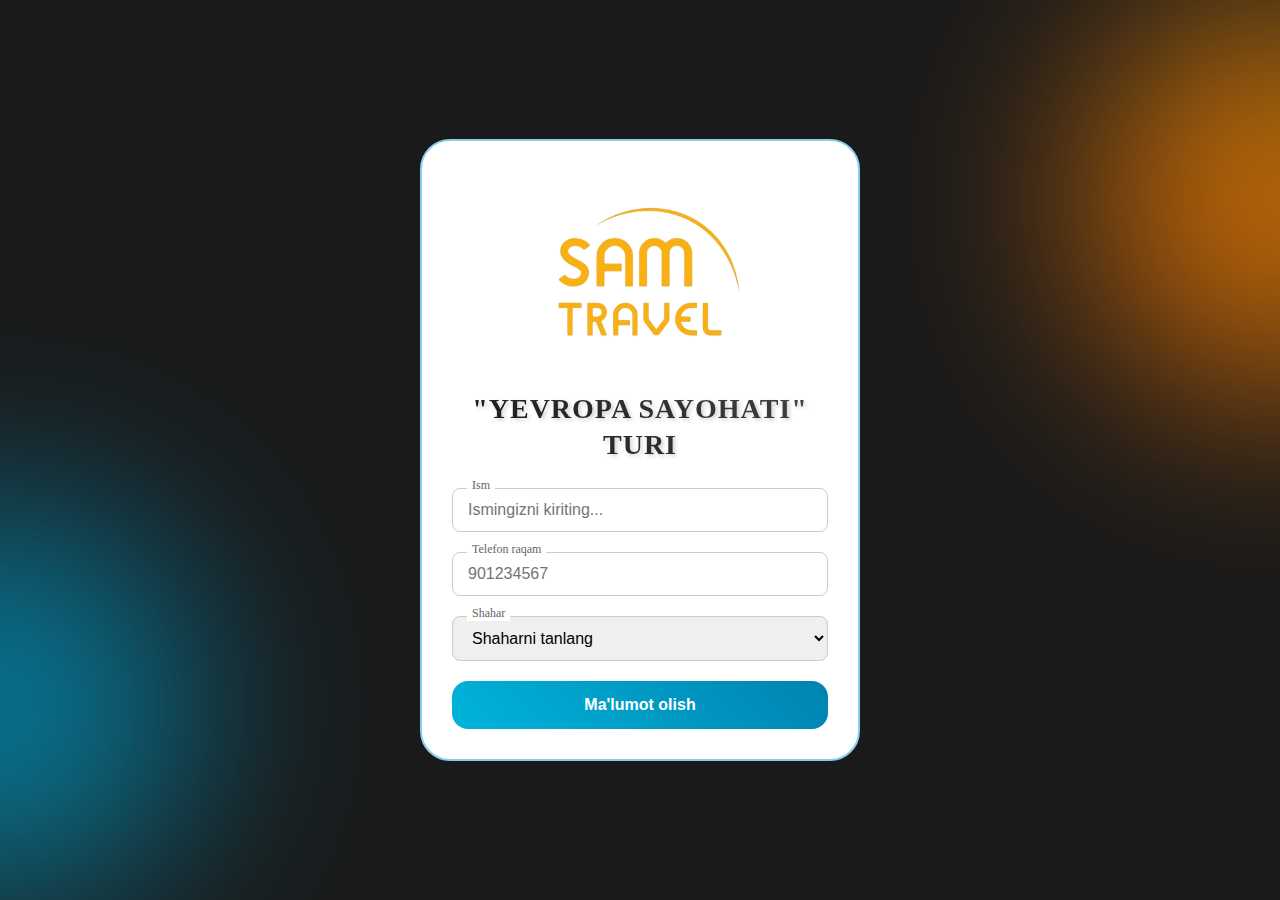
<file: index.html>
<!DOCTYPE html>
<html lang="en">
<head>
    <meta charset="UTF-8">
    <meta name="viewport" content="width=device-width, initial-scale=1.0">
    <title>Cambridge LC Registration Form</title>
    <link rel="icon" type="image/png" href="Sam_Travel_Logo-removebg.png">
    <style>
        * {
            box-sizing: border-box;
            margin: 0;
            padding: 0;
        }

        body {
            background: #1A1A1A; /* darkBlack */
            min-height: 100vh;
            position: relative;
            overflow-x: hidden;
            display: flex;
            justify-content: center;
            align-items: center;
        }

        .container {
            max-width: 480px;
            padding: 20px;
            position: relative;
            z-index: 10;
        }

        /* Background Circle Effects */
        .circle-st {
            position: absolute;
            border-radius: 50%;
            filter: blur(100px);
            opacity: 0.7;
        }

        .circle-right {
            width: 400px;
            height: 400px;
            background: linear-gradient(45deg, #FF6B00, #FFA500); /* orange-gradient */
            top: 0;
            right: -200px;
        }

        .circle-left {
            width: 400px;
            height: 400px;
            background: linear-gradient(45deg, #00B4DB, #0083B0); /* blue-gradient */
            bottom: 0;
            left: -200px;
        }

        .form-container {
            background: white;
            padding: 30px; /* Reduced from 40px */
            border: 2px solid #87CEEB; /* lightBlue */
            border-radius: 30px;
            position: relative;
        }

        .logo-container {
            display: flex;
            justify-content: center;
            align-items: center;
            margin-bottom: 20px; /* Added specific bottom margin */
        }

        .formbold-logo {
            max-width: 100%;
            height: auto;
            max-height: 200px; /* Reduced from 300px to minimize space */
            display: block;
        }

        h2 {
            font-size: 1.75rem;
            font-weight: 900; /* Bolder font weight */
            text-align: center;
            margin-bottom: 25px;
            color: #1A1A1A; /* Darker black shade (previously #333) */
            letter-spacing: 1px; /* Increased spacing for elegance */
            line-height: 1.3;
            text-transform: uppercase; /* Adds a modern touch */
            background: linear-gradient(45deg, #1A1A1A, #4A4A4A); /* Subtle gradient */
            -webkit-background-clip: text;
            background-clip: text;
            color: transparent; /* Gradient text effect */
            text-shadow: 2px 2px 4px rgba(0, 0, 0, 0.2); /* Soft shadow for depth */
            transition: text-shadow 0.3s ease; /* Smooth hover effect */
        }

        h2:hover {
            text-shadow: 4px 4px 8px rgba(0, 0, 0, 0.3); /* Enhanced shadow on hover */
        }

        .form-group {
            margin-bottom: 20px;
            position: relative;
        }

        .form-group label {
            position: absolute;
            top: -10px;
            left: 15px;
            background: white;
            padding: 0 5px;
            font-size: 12px;
            color: #666;
        }

        .form-group input,
        .form-group select {
            width: 100%;
            padding: 12px 15px;
            border: 1px solid #ccc;
            border-radius: 8px;
            font-size: 16px;
            transition: all 0.2s ease;
        }

        .form-group input:focus,
        .form-group select:focus {
            border-color: #87CEEB;
            box-shadow: 0 0 5px rgba(135, 206, 235, 0.5);
            outline: none;
        }

        button {
            width: 100%;
            padding: 15px;
            background: linear-gradient(45deg, #00B4DB, #0083B0); /* blue-gradient */
            color: white;
            border: none;
            border-radius: 16px;
            font-size: 16px;
            font-weight: bold;
            cursor: pointer;
            transition: transform 0.2s ease;
        }

        button:hover {
            transform: scale(1.05);
        }

        .footer-text {
            text-align: center;
            margin-top: 15px;
            opacity: 1;
            font-size: 20px;
        }

        @media (max-width: 768px) {
            .container {
                padding: 10px;
            }
            
            h2 {
                font-size: 1.5rem; /* Adjusted for mobile */
            }

            .form-container {
                padding: 20px; /* Reduced padding for smaller screens */
            }

            .formbold-logo {
                max-height: 150px; /* Smaller logo on mobile */
            }

            .circle-right {
                width: 300px;
                height: 300px;
                right: -150px;
            }

            .circle-left {
                width: 300px;
                height: 300px;
                left: -150px;
            }
        }
    </style>
</head>
<body>
    <div class="circle-st circle-right"></div>
    <div class="circle-st circle-left"></div>
    <div class="container">
        <div class="form-container">
            <div class="logo-container">
                <img src="Sam_Travel_Logo-removebg.png" alt="Logo" class="formbold-logo" style="max-height: 200px;">
            </div>
            <h2>"Yevropa Sayohati" Turi </h2>
            <form action="https://formbold.com/s/67pBL" method="POST">
                <div class="form-group">
                    <label for="name">Ism</label>
                    <input name="name" type="text" id="name" placeholder="Ismingizni kiriting...">
                </div>
                <div class="form-group">
                    <label for="phone">Telefon raqam</label>
                    <input name="number" type="tel" id="phone" placeholder="901234567" required>
                </div>
                <div class="form-group">
                    <label for="city">Shahar</label>
                    <select name="city" id="city" required >
                        <option value="">Shaharni tanlang</option>
                        <option value="tashkent">Toshkent</option>
                        <option value="samarkand">Samarqand</option>
                        <option value="buhoro">Buhoro</option>
                        <option value="vodiy">Vodiy</option>
                        <option value="boshqa">Boshqa</option>
                    </select>
                </div>
                <button type="submit">Ma'lumot olish</button>
            </form>
    </div>
</body>
</html>
</file>
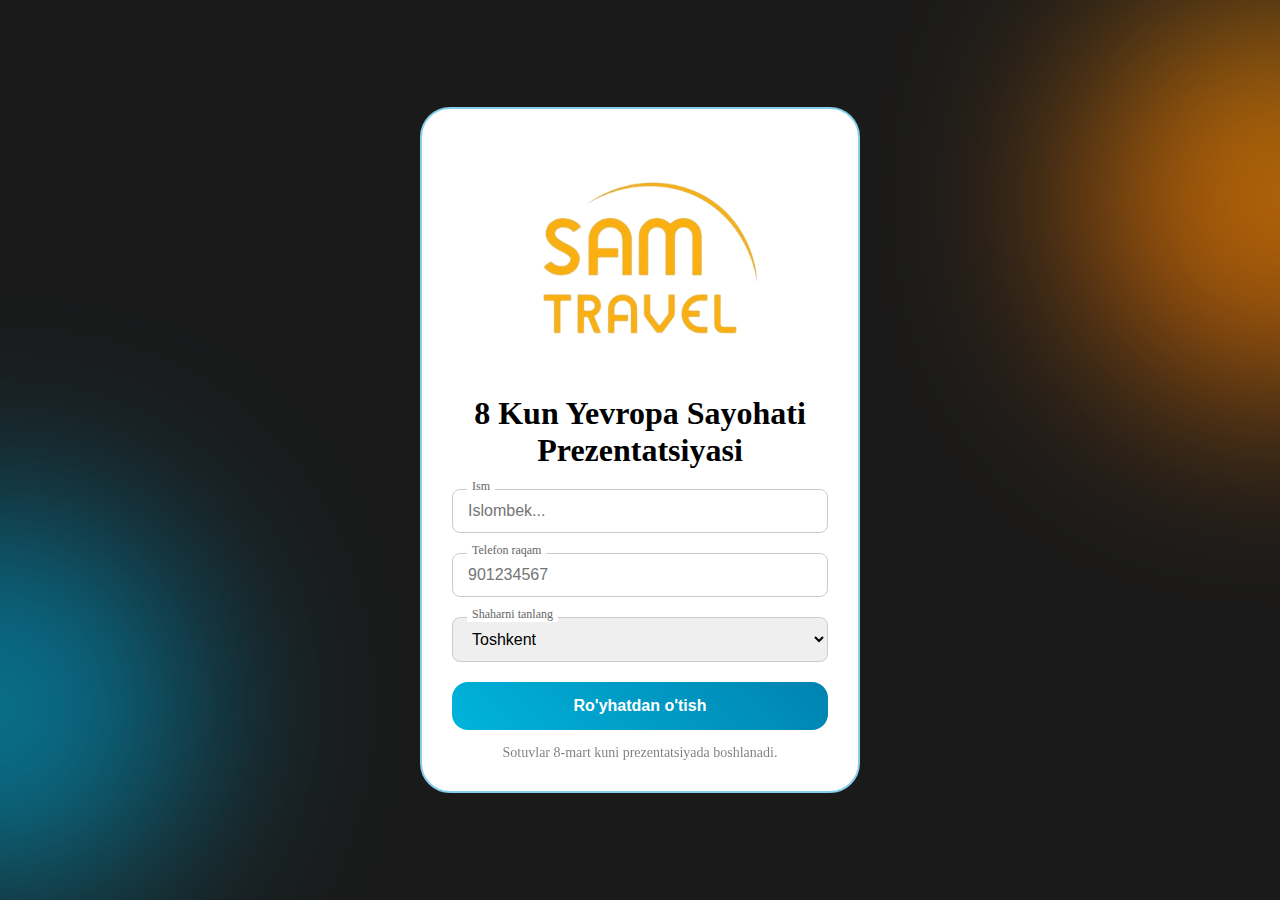
<file: landing.html>
<!DOCTYPE html>
<html lang="en">
<head>
    <meta charset="UTF-8">
    <meta name="viewport" content="width=device-width, initial-scale=1.0">
    <title>Cambridge LC Registration Form</title>
    <style>
        * {
            box-sizing: border-box;
            margin: 0;
            padding: 0;
        }

        body {
            background: #1A1A1A; /* darkBlack */
            min-height: 100vh;
            position: relative;
            overflow-x: hidden;
            display: flex;
            justify-content: center;
            align-items: center;
        }

        .container {
            max-width: 480px;
            padding: 20px;
            position: relative;
            z-index: 10;
        }

        /* Background Circle Effects */
        .circle-st {
            position: absolute;
            border-radius: 50%;
            filter: blur(100px);
            opacity: 0.7;
        }

        .circle-right {
            width: 400px;
            height: 400px;
            background: linear-gradient(45deg, #FF6B00, #FFA500); /* orange-gradient */
            top: 0;
            right: -200px;
        }

        .circle-left {
            width: 400px;
            height: 400px;
            background: linear-gradient(45deg, #00B4DB, #0083B0); /* blue-gradient */
            bottom: 0;
            left: -200px;
        }

        .form-container {
            background: white;
            padding: 30px; /* Reduced from 40px */
            border: 2px solid #87CEEB; /* lightBlue */
            border-radius: 30px;
            position: relative;
        }

        .logo-container {
            display: flex;
            justify-content: center;
            align-items: center;
            margin-bottom: 20px; /* Added specific bottom margin */
        }

        .formbold-logo {
            max-width: 100%;
            height: auto;
            max-height: 200px; /* Reduced from 300px to minimize space */
            display: block;
        }

        h2 {
            font-size: 2rem;
            font-weight: bold;
            margin-bottom: 20px;
            text-align: center;
        }

        .form-group {
            margin-bottom: 20px;
            position: relative;
        }

        .form-group label {
            position: absolute;
            top: -10px;
            left: 15px;
            background: white;
            padding: 0 5px;
            font-size: 12px;
            color: #666;
        }

        .form-group input,
        .form-group select {
            width: 100%;
            padding: 12px 15px;
            border: 1px solid #ccc;
            border-radius: 8px;
            font-size: 16px;
            transition: all 0.2s ease;
        }

        .form-group input:focus,
        .form-group select:focus {
            border-color: #87CEEB;
            box-shadow: 0 0 5px rgba(135, 206, 235, 0.5);
            outline: none;
        }

        button {
            width: 100%;
            padding: 15px;
            background: linear-gradient(45deg, #00B4DB, #0083B0); /* blue-gradient */
            color: white;
            border: none;
            border-radius: 16px;
            font-size: 16px;
            font-weight: bold;
            cursor: pointer;
            transition: transform 0.2s ease;
        }

        button:hover {
            transform: scale(1.05);
        }

        .footer-text {
            text-align: center;
            margin-top: 15px;
            opacity: 0.5;
            font-size: 14px;
        }

        @media (max-width: 768px) {
            .container {
                padding: 10px;
            }
            
            h2 {
                font-size: 1.5rem;
            }

            .form-container {
                padding: 20px; /* Reduced padding for smaller screens */
            }

            .formbold-logo {
                max-height: 150px; /* Smaller logo on mobile */
            }

            .circle-right {
                width: 300px;
                height: 300px;
                right: -150px;
            }

            .circle-left {
                width: 300px;
                height: 300px;
                left: -150px;
            }
        }
    </style>
</head>
<body>
    <div class="circle-st circle-right"></div>
    <div class="circle-st circle-left"></div>
    <div class="container">
        <div class="form-container">
            <div class="logo-container">
                <img src="Sam_Travel_Logo-removebg.png" alt="Logo" class="formbold-logo" style="max-height: 300px;">
            </div>
            <h2>8 Kun Yevropa Sayohati Prezentatsiyasi</h2>
            <form action="https://formbold.com/s/3Oxp0?redirectTo=https:https://t.me/SamTarvel" method="POST">
                <div class="form-group">
                    <label for="name">Ism</label>
                    <input type="text" id="name" placeholder="Islombek...">
                </div>
                <div class="form-group">
                    <label for="phone">Telefon raqam</label>
                    <input type="tel" id="phone" placeholder="901234567" required>
                </div>
                <div class="form-group">
                    <label for="city">Shaharni tanlang</label>
                    <select id="city" required>
                        <option value="">Shaharni tanlang</option>
                        <option value="tashkent" selected>Toshkent</option>
                        <option value="samarkand">Samarqand</option>
                        <option value="vodiy">Vodiy</option>
                        <option value="voha">Voha</option>
                    </select>
                </div>
                <button type="submit">Ro'yhatdan o'tish</button>
            </form>
            <p class="footer-text">Sotuvlar 8-mart kuni prezentatsiyada boshlanadi.</p>
        </div>
    </div>
</body>
</html>
</file>
